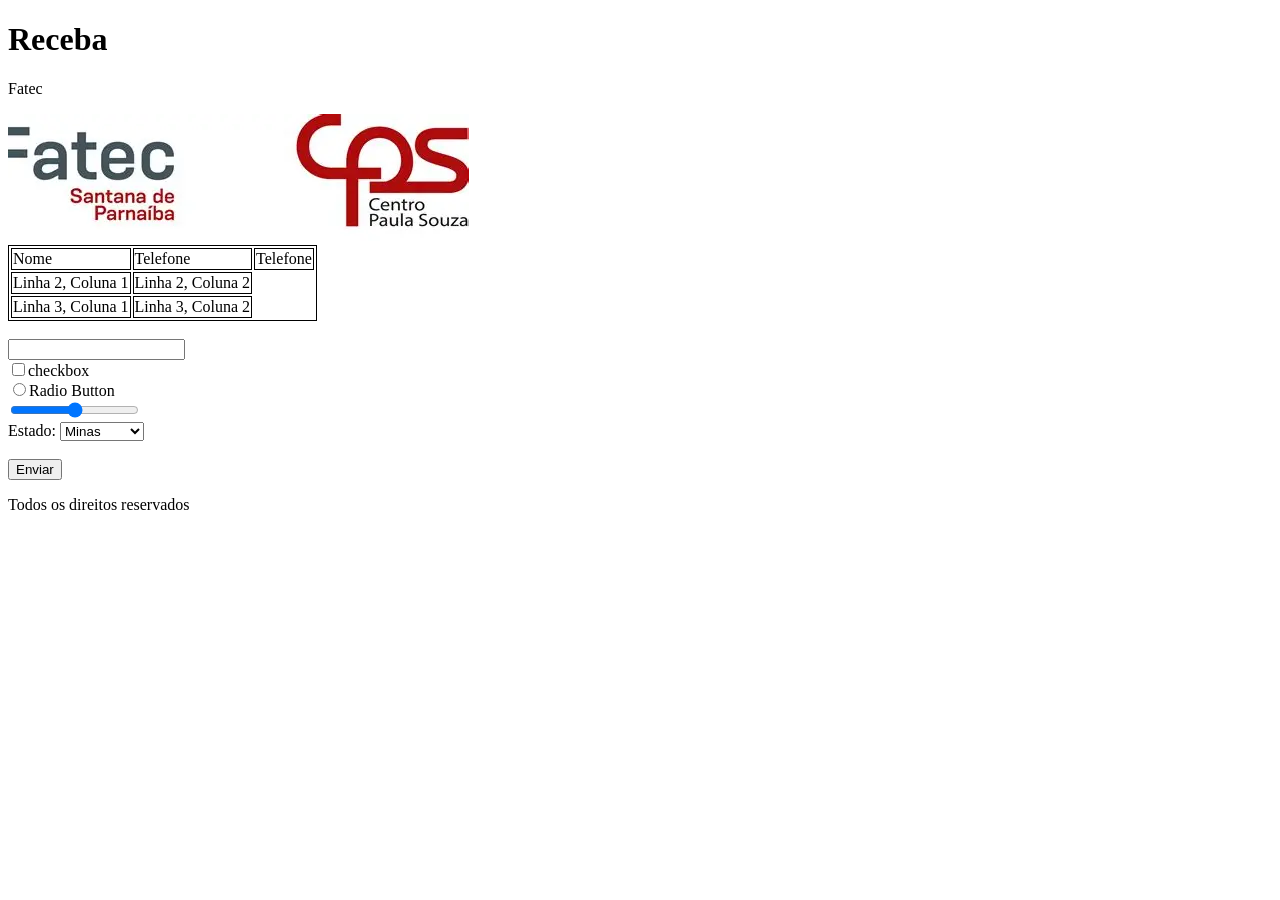
<file: index.html>
<!DOCTYPE html>
<html lang="en">

<head>
    <meta charset="UTF-8">
    <meta name="viewport" content="width=device-width, initial-scale=1.0">
    <title>Document</title>
    <style>
        
    </style>

</head>

<body>
    <div class="container">
        <h1>Receba</h1>
        <p>Fatec</p>
        <a href="https://fatecsdp.cps.sp.gov.br/">
            <img src="baixados.webp" alt="Logo da Fatec" srcset="">
        </a>
        <table style="border:1px solid black">
            <tr>
                <td style="border:1px solid black">Nome</td>
                <td style="border:1px solid black">Telefone</td>
                <td style="border:1px solid black">Telefone</td>
            </tr>
            <tr>
                <td style="border:1px solid black">Linha 2, Coluna 1</td>
                <td style="border:1px solid black">Linha 2, Coluna 2</td>
            </tr>
            <tr>
                <td style="border:1px solid black">Linha 3, Coluna 1</td>
                <td style="border:1px solid black">Linha 3, Coluna 2</td>
            </tr>
        </table>
        <br />
        <form action="" method="post">
            <input type="text" name="" id="">
            <br />
            <input type="checkbox" name="" id="">checkbox <br />
            <input type="radio" name="" id="">Radio Button <br />
            <input type="range" name="" id=""><br />
            <label for="">Estado:</label>
            <Select>
                <option value="MG">Minas</option>
                <option value="SP">São Paulo</option>
                <option value="BH">Bahia</option>
            </Select>
<br><br>
            <input type="submit" value="Enviar">

        </form>
<footer>
    <p>Todos os direitos reservados</p>
</footer>
    </div>
</body>

</html>
</file>
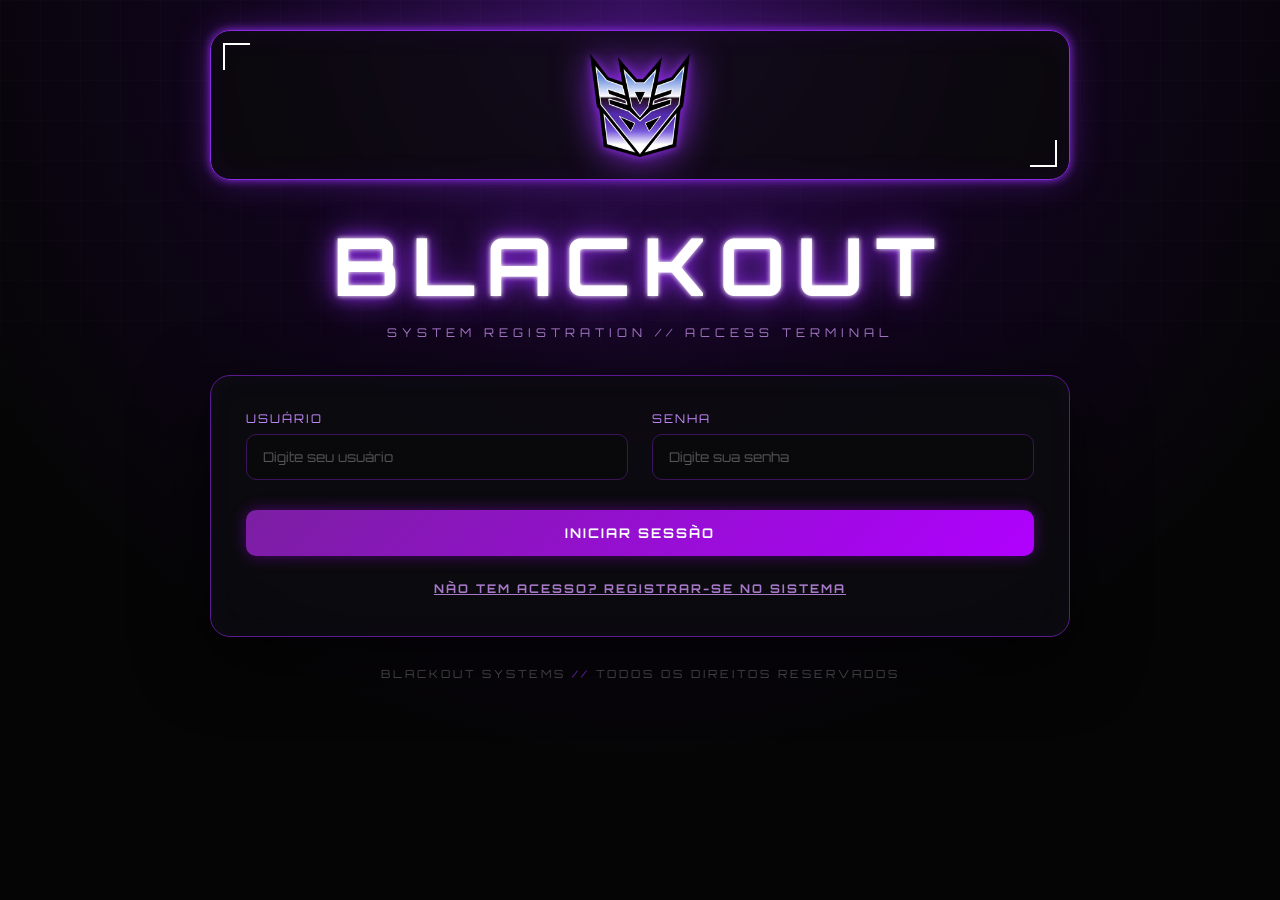
<file: aula04/index.html>
<!DOCTYPE html>
<html lang="pt-BR">

<head>
    <meta charset="UTF-8">
    <meta name="viewport" content="width=device-width, initial-scale=1.0">

    <title>Blackout</title>

    <style>
        @import url('https://fonts.googleapis.com/css2?family=Orbitron:wght@400;500;600;700;800&display=swap');

        * {
            margin: 0;
            padding: 0;
            box-sizing: border-box;
        }

        body {
            min-height: 100vh;
            background:
                radial-gradient(circle at 50% 0%, #35105c 0%, #11051d 35%, #050505 70%);
            color: #fff;
            font-family: 'Orbitron', sans-serif;
            overflow-x: hidden;
        }

        body::before {
            content: "";
            position: fixed;
            inset: 0;
            pointer-events: none;
            background:
                linear-gradient(rgba(255, 255, 255, 0.015) 1px, transparent 1px),
                linear-gradient(90deg, rgba(255, 255, 255, 0.015) 1px, transparent 1px);
            background-size: 40px 40px;
            mask-image: linear-gradient(to bottom, black, transparent);
        }

        .container {
            width: 100%;
            max-width: 900px;
            margin: auto;
            padding: 30px 20px;
        }

        /* HEADER */
        header {
            position: relative;
            display: flex;
            justify-content: center;
            align-items: center;

            height: 150px;
            margin-bottom: 35px;

            background: rgba(10, 10, 10, 0.75);
            border: 1px solid #8a2be2;
            border-radius: 20px;

            box-shadow:
                0 0 10px #8a2be2,
                0 0 35px rgba(138, 43, 226, 0.35),
                inset 0 0 30px rgba(138, 43, 226, 0.08);

            backdrop-filter: blur(10px);
        }

        header::before,
        header::after {
            content: "";
            position: absolute;
            width: 25px;
            height: 25px;
            border-color: #d000ff;
        }

        header::before {
            top: 12px;
            left: 12px;
            border-top: 2px solid;
            border-left: 2px solid;
        }

        header::after {
            right: 12px;
            bottom: 12px;
            border-right: 2px solid;
            border-bottom: 2px solid;
        }

        #logo {
            height: 105px;
            filter:
                drop-shadow(0 0 5px #8a2be2)
                drop-shadow(0 0 18px #8a2be2);
            transition: 0.4s;
        }

        #logo:hover {
            transform: scale(1.08) rotate(2deg);
            filter:
                drop-shadow(0 0 8px #d000ff)
                drop-shadow(0 0 30px #8a2be2);
        }

        /* TITULO */
        .title {
            text-align: center;
            margin-bottom: 35px;
        }

        h1 {
            font-size: clamp(2.5rem, 7vw, 5rem);
            letter-spacing: 12px;
            color: #fff;
            text-shadow:
                0 0 5px #fff,
                0 0 15px #8a2be2,
                0 0 35px #8a2be2;
        }

        .subtitle {
            margin-top: 10px;
            color: #a879c9;
            font-size: 0.75rem;
            letter-spacing: 5px;
        }

        /* FORMULARIO */
        form {
            position: relative;
            padding: 35px;

            background: rgba(12, 12, 15, 0.88);
            border: 1px solid #5c1a91;
            border-radius: 20px;

            box-shadow:
                0 20px 70px rgba(0, 0, 0, 0.7),
                inset 0 0 30px rgba(138, 43, 226, 0.04);

            backdrop-filter: blur(15px);
            
            /* Adicionado transição suave ao trocar de formulário */
            transition: opacity 0.3s ease; 
        }

        .form-grid {
            display: grid;
            grid-template-columns: 1fr 1fr;
            gap: 24px;
        }

        .field {
            display: flex;
            flex-direction: column;
            gap: 8px;
        }

        .field.full {
            grid-column: 1 / -1;
        }

        label {
            color: #c58aff;
            font-size: 0.75rem;
            letter-spacing: 2px;
            text-transform: uppercase;
        }

        input,
        select {
            width: 100%;
            padding: 14px 16px;

            background: #09090b;
            color: white;

            border: 1px solid #3b145b;
            border-radius: 10px;

            outline: none;
            font-family: inherit;
            transition: 0.3s;
        }

        input:focus,
        select:focus {
            border-color: #a020f0;
            box-shadow:
                0 0 0 2px rgba(160, 32, 240, 0.15),
                0 0 18px rgba(160, 32, 240, 0.35);
            transform: translateY(-1px);
        }

        input::placeholder {
            color: #555;
        }

        select {
            cursor: pointer;
        }

        /* BOTÕES */
        .buttons {
            display: flex;
            gap: 15px;
            margin-top: 30px;
        }

        button {
            flex: 1;
            padding: 15px;

            border: none;
            border-radius: 10px;

            font-family: inherit;
            font-weight: 700;
            letter-spacing: 2px;
            text-transform: uppercase;

            cursor: pointer;
            transition: 0.3s;
        }

        .submit {
            background: linear-gradient(135deg, #7b1fa2, #b000ff);
            color: white;

            box-shadow:
                0 0 15px rgba(176, 0, 255, 0.4);
        }

        .submit:hover {
            transform: translateY(-3px);
            box-shadow:
                0 0 15px #b000ff,
                0 0 35px rgba(176, 0, 255, 0.5);
        }

        /* BOTÃO DE ALTERNAR FORMS */
        .toggle-link {
            display: block;
            width: 100%;
            margin-top: 20px;
            background: transparent;
            color: #a879c9;
            border: none;
            text-align: center;
            font-size: 0.75rem;
            letter-spacing: 2px;
            text-decoration: underline;
            padding: 5px;
        }

        .toggle-link:hover {
            color: #fff;
            text-shadow: 0 0 10px #d000ff;
        }

        /* CLASSE PARA ESCONDER ELEMENTOS */
        .hidden {
            display: none !important;
        }

        /* FOOTER */
        footer {
            text-align: center;
            padding: 30px 0 10px;
            color: #555;
            font-size: 0.7rem;
            letter-spacing: 3px;
        }

        footer span {
            color: #8a2be2;
        }

        /* RESPONSIVO */
        @media (max-width: 650px) {
            .container {
                padding: 15px;
            }
            header {
                height: 120px;
            }
            #logo {
                height: 80px;
            }
            h1 {
                letter-spacing: 6px;
            }
            .subtitle {
                font-size: 0.6rem;
                letter-spacing: 3px;
            }
            form {
                padding: 22px;
            }
            .form-grid {
                grid-template-columns: 1fr;
            }
            .field.full {
                grid-column: auto;
            }
            .buttons {
                flex-direction: column;
            }
        }
    </style>
</head>

<body>

    <div class="container">

        <header>
            <img
                id="logo"
                src="toppng.com-decepticon-png-transparent-339x346.png"
                alt="Logo Decepticon">
        </header>

        <section class="title">
            <h1>BLACKOUT</h1>
            <p class="subtitle" id="form-subtitle">SYSTEM REGISTRATION // ACCESS TERMINAL</p>
        </section>

        <form action="login.php" method="post" id="form-login">
            <div class="form-grid">
                <div class="field">
                    <label for="usuario-login">Usuário</label>
                    <input type="text" id="usuario-login" name="usuario_login" placeholder="Digite seu usuário">
                </div>

                <div class="field">
                    <label for="senha-login">Senha</label>
                    <input type="password" id="senha-login" name="senha_login" placeholder="Digite sua senha">
                </div>
            </div>

            <div class="buttons">
                <button type="submit" class="submit">Iniciar Sessão</button>
            </div>
            
            <button type="button" class="toggle-link" onclick="alternarFormularios()">Não tem acesso? Registrar-se no sistema</button>
        </form>


        <form action="cadastro.php" method="post" id="form-cadastro" class="hidden">
            <div class="form-grid">
            

                <div class="field">
                    <label for="usuarioNovo">Novo Usuário</label>
                    <input type="text" id="usuarioNovo" name="usuarioNovo" placeholder="Escolha um usuário">
                </div>

                <div class="field">
                    <label for="senhaNovo">Criar Senha</label>
                    <input type="password" id="senhaNovo" name="senhaNovo" placeholder="Crie uma senha">
                </div>

                <div class="field">
                    <label for="telefone">Telefone</label>
                    <input type="text" id="telefone" name="telefone" placeholder="Digite seu telefone">
                </div>

                <div class="field">
                    <label for="email">Email</label>
                    <input type="email" id="email" name="email" placeholder="Digite seu email">
                </div>
            </div>

            <div class="buttons">
                <button type="submit" class="submit">Cadastrar Dados</button>
            </div>

            <button type="button" class="toggle-link" onclick="alternarFormularios()">Já possui registro? Acessar terminal</button>
        </form>

        <footer>
            <p>BLACKOUT SYSTEMS <span>//</span> TODOS OS DIREITOS RESERVADOS</p>
        </footer>

    </div>

    <script>
        function alternarFormularios() {
            // Pega os elementos pelo ID
            const formLogin = document.getElementById('form-login');
            const formCadastro = document.getElementById('form-cadastro');
            const subtitle = document.getElementById('form-subtitle');

            // Alterna a classe 'hidden' entre eles
            formLogin.classList.toggle('hidden');
            formCadastro.classList.toggle('hidden');

            // Opcional: Muda o subtítulo dependendo de qual form está visível
            if (formLogin.classList.contains('hidden')) {
                subtitle.innerText = "SYSTEM REGISTRATION // CREATE ACCOUNT";
            } else {
                subtitle.innerText = "SYSTEM REGISTRATION // ACCESS TERMINAL";
            }
        }
    </script>
</body>
</html>
</file>
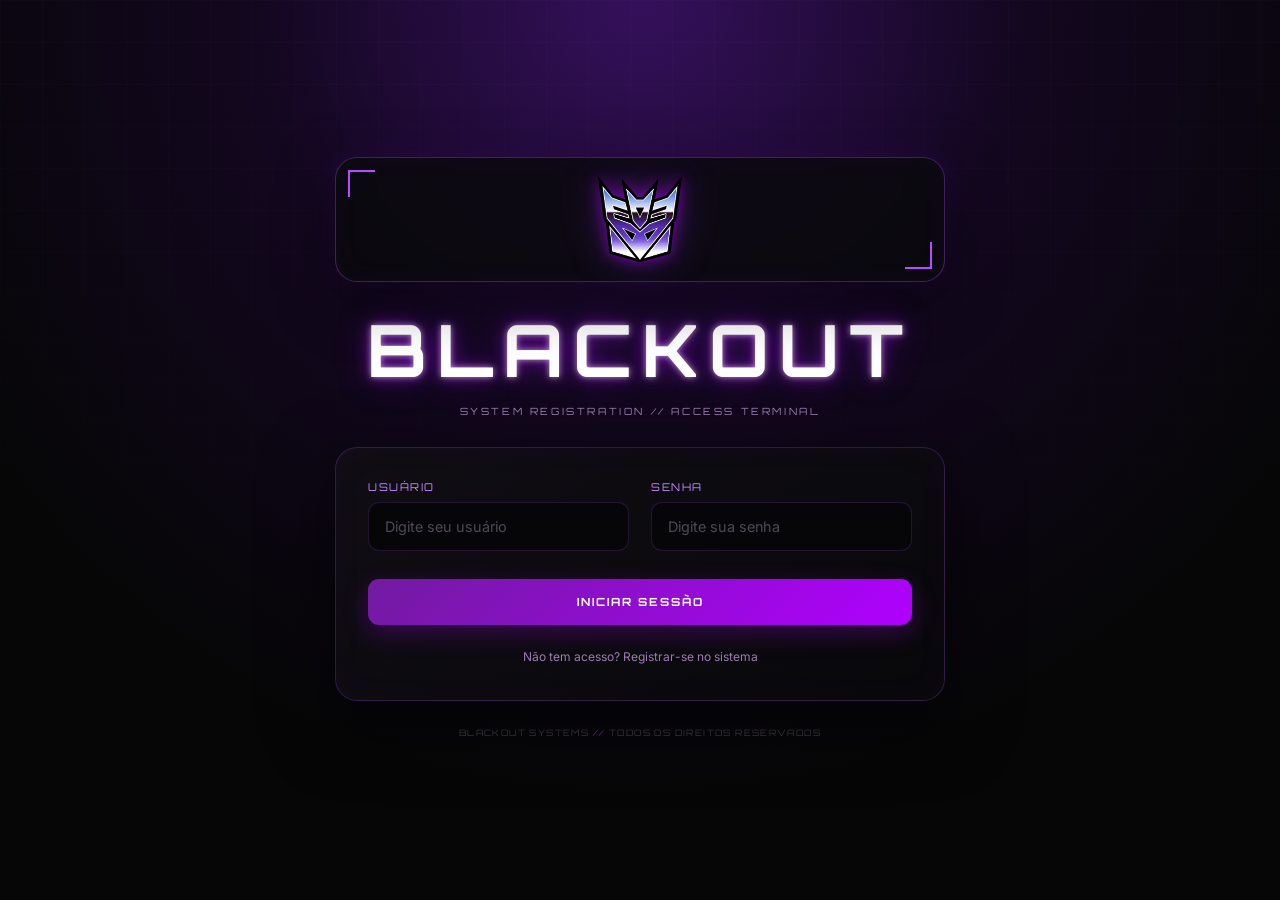
<file: aula06/index.html>
<!DOCTYPE html>
<html lang="pt-BR">
<head>
    <meta charset="UTF-8">
    <meta name="viewport" content="width=device-width, initial-scale=1.0">
    <link rel="stylesheet" href="style.css">
    <title>Blackout</title>
    
    <style>
        /* --- ESTILOS DO MODAL DE ERRO CUSTOMIZADO --- */
        .modal-overlay {
            position: fixed;
            top: 0;
            left: 0;
            width: 100vw;
            height: 100vh;
            background: rgba(0, 0, 0, 0.85); /* Fundo escuro semi-transparente */
            display: flex;
            justify-content: center;
            align-items: center;
            z-index: 9999;
            opacity: 1;
            transition: opacity 0.3s ease;
            backdrop-filter: blur(3px);
        }

        /* Classe para esconder o modal */
        .modal-overlay.escondido {
            display: none;
            opacity: 0;
        }

        .modal-content {
            background-color: #0a0a0a;
            border: 2px solid #ff2a2a; /* Vermelho neon/alerta */
            box-shadow: 0 0 20px rgba(255, 42, 42, 0.4);
            padding: 30px 40px;
            text-align: center;
            font-family: 'Courier New', Courier, monospace; /* Fonte estilo terminal */
            color: #fff;
            max-width: 400px;
            width: 90%;
        }

        .modal-content h2 {
            color: #ff2a2a;
            margin-top: 0;
            letter-spacing: 2px;
            font-size: 1.5rem;
        }

        .modal-content p {
            color: #ccc;
            margin-bottom: 25px;
            line-height: 1.5;
        }

        .btn-fechar-modal {
            background-color: transparent;
            border: 1px solid #ff2a2a;
            color: #ff2a2a;
            padding: 10px 25px;
            font-size: 1rem;
            cursor: pointer;
            font-family: inherit;
            text-transform: uppercase;
            letter-spacing: 1px;
            transition: all 0.3s ease;
        }

        .btn-fechar-modal:hover {
            background-color: #ff2a2a;
            color: #000;
            box-shadow: 0 0 10px #ff2a2a;
        }
    </style>
</head>

<body>

    <div class="container">
        <header>
            <img id="logo" src="toppng.com-decepticon-png-transparent-339x346.png" alt="Logo Decepticon">
        </header>
 
        <section class="title">
            <h1>BLACKOUT</h1>
            <p class="subtitle" id="form-subtitle">SYSTEM REGISTRATION // ACCESS TERMINAL</p>
        </section>

        <!-- Formulário de Login -->
        <form action="login.php" method="post" id="form-login">
            <div class="form-grid">
                <div class="field">
                    <label for="usuario-login">Usuário</label>
                    <input type="text" id="usuario-login" name="usuario_login" placeholder="Digite seu usuário" required>
                </div>

                <div class="field">
                    <label for="senha-login">Senha</label>
                    <input type="password" id="senha-login" name="senha_login" placeholder="Digite sua senha" required>
                </div>
            </div>

            <div class="buttons">
                <button type="submit" class="submit">Iniciar Sessão</button>
            </div>
            
            <button type="button" class="toggle-link" onclick="alternarFormularios()">Não tem acesso? Registrar-se no sistema</button>
        </form>

        <!-- Formulário de Cadastro -->
        <form action="cadastro.php" method="post" id="form-cadastro" class="hidden">
            <div class="form-grid">
                <div class="field">
                    <label for="usuarioNovo">Novo Usuário</label>
                    <input type="text" id="usuarioNovo" name="usuarioNovo" placeholder="Escolha um usuário" required>
                </div>

                <div class="field">
                    <label for="senhaNovo">Criar Senha</label>
                    <input type="password" id="senhaNovo" name="senhaNovo" placeholder="Crie uma senha" required>
                </div>
            </div>

            <div class="buttons">
                <button type="submit" class="submit">Cadastrar Dados</button>
            </div>

            <button type="button" class="toggle-link" onclick="alternarFormularios()">Já possui registro? Acessar terminal</button>
        </form>

        <footer>
            <p>BLACKOUT SYSTEMS <span>//</span> TODOS OS DIREITOS RESERVADOS</p>
        </footer>
    </div>

    <!-- ESTRUTURA DO MODAL (Fica escondido por padrão) -->
    <div id="modalErro" class="modal-overlay escondido">
        <div class="modal-content">
            <h2>ACCESS DENIED</h2>
            <p>Falha na autenticação.<br>Usuário ou senha incorretos.</p>
            <button class="btn-fechar-modal" onclick="fecharModal()">Abortar</button>
        </div>
    </div>

    <!-- SCRIPT DA PÁGINA -->
    <script>
        // Função para fechar o pop-up customizado
        function fecharModal() {
            document.getElementById('modalErro').classList.add('escondido');
        }

        // Verifica se há erros na URL ao carregar a página
        window.onload = function() {
            const urlParams = new URLSearchParams(window.location.search);
            
            // Se tiver '?erro=1' na URL, exibe o modal
            if (urlParams.get('erro') === '1') {
                document.getElementById('modalErro').classList.remove('escondido');
                
                // Limpa a URL para que o erro não volte ao atualizar a página (F5)
                window.history.replaceState({}, document.title, window.location.pathname);
            }
        };

        // Alternar entre formulários (Login / Cadastro)
        function alternarFormularios() {
            const formLogin = document.getElementById('form-login');
            const formCadastro = document.getElementById('form-cadastro');
            const subtitle = document.getElementById('form-subtitle');

            formLogin.classList.toggle('hidden');
            formCadastro.classList.toggle('hidden');

            if (formLogin.classList.contains('hidden')) {
                subtitle.innerText = "SYSTEM REGISTRATION // CREATE ACCOUNT";
            } else {
                subtitle.innerText = "SYSTEM REGISTRATION // ACCESS TERMINAL";
            }
        }
    </script>
</body>
</html>
</file>
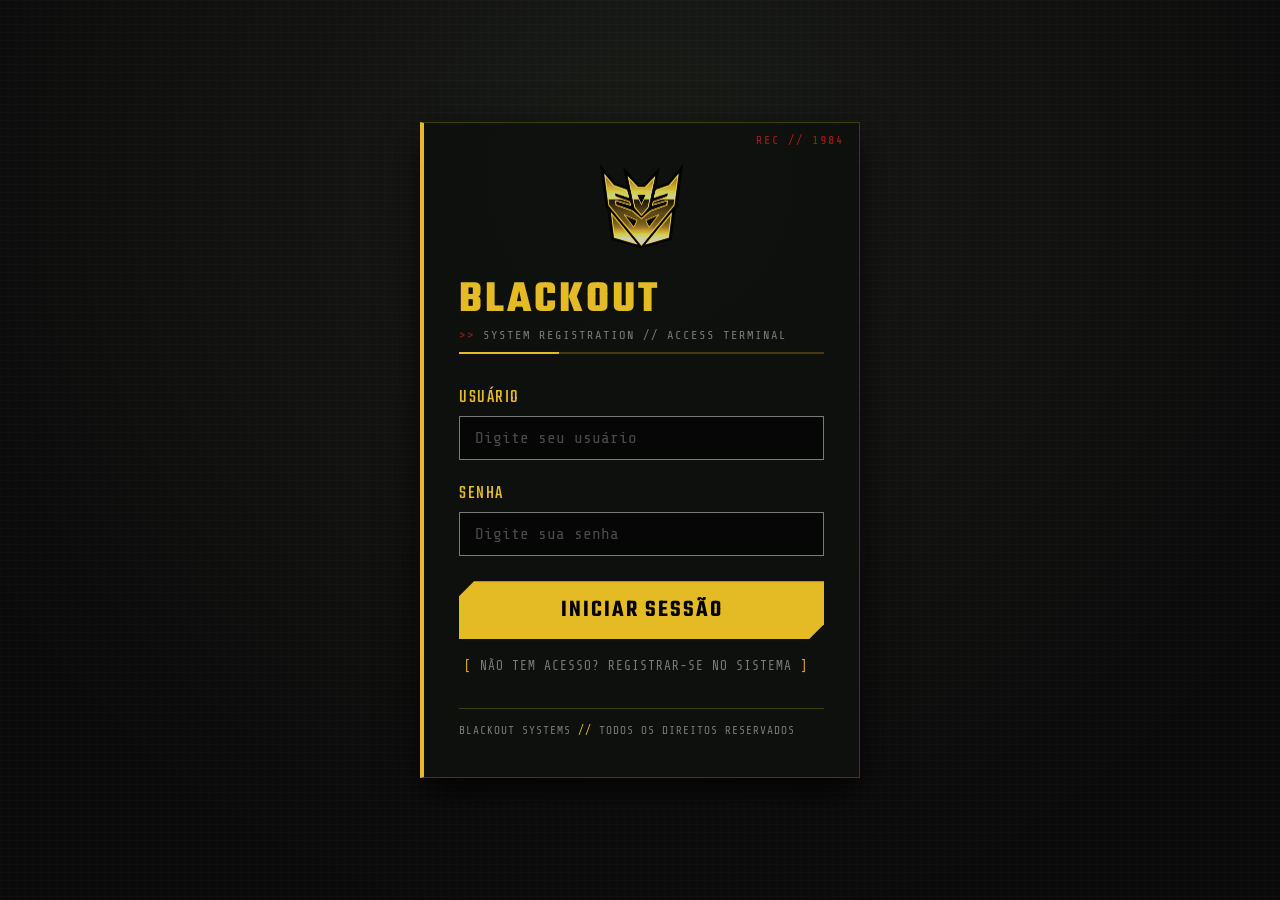
<file: prova/index.html>
<!DOCTYPE html>
<html lang="pt-BR">
<head>
    <meta charset="UTF-8">
    <meta name="viewport" content="width=device-width, initial-scale=1.0">
    <title>Blackout // Access Terminal</title>
    
    <style>
        /* =========================================================
           MGSV : THE PHANTOM PAIN UI THEME (LOGIN / IDROID)
           ========================================================= */

        @import url('https://fonts.googleapis.com/css2?family=Share+Tech+Mono&family=Teko:wght@400;500;600;700&display=swap');

        :root {
            --mgsv-bg: #0a0a0a;
            --mgsv-panel: rgba(15, 17, 15, 0.92);
            --mgsv-yellow: #e4bb24; /* iDroid Yellow */
            --mgsv-red: #a81c11;    /* Diamond Dogs Red */
            --mgsv-olive: #454d3d;  /* Tactical Olive Drab */
            --mgsv-text: #e0e0e0;
            --mgsv-muted: #7a7a7a;
            --mgsv-border: rgba(228, 187, 36, 0.25);
        }

        /* Reset Básico */
        * {
            margin: 0;
            padding: 0;
            box-sizing: border-box;
        }

        body {
            background-color: var(--mgsv-bg);
            background-image: radial-gradient(circle at 50% 20%, #1a1c18 0%, #0a0a0a 80%);
            color: var(--mgsv-text);
            font-family: 'Share Tech Mono', monospace;
            min-height: 100vh;
            display: flex;
            justify-content: center;
            align-items: center;
            padding: 20px;
            overflow-x: hidden;
        }

        /* Efeito de Scanline Militar */
        body::before {
            content: "";
            position: fixed;
            inset: 0;
            pointer-events: none;
            background:
                linear-gradient(rgba(255, 255, 255, 0.02) 1px, transparent 1px),
                linear-gradient(90deg, rgba(255, 255, 255, 0.01) 1px, transparent 1px);
            background-size: 8px 8px;
            z-index: -1;
        }

        /* Container Principal (Estilo Dossiê/Painel iDroid) */
        .container {
            background: var(--mgsv-panel);
            border: 1px solid var(--mgsv-border);
            border-left: 4px solid var(--mgsv-yellow);
            padding: 40px 35px;
            width: 100%;
            max-width: 440px;
            position: relative;
            box-shadow: 0 15px 35px rgba(0,0,0,0.8);
        }

        /* Marcador estilo Mother Base no topo direito */
        .container::before {
            content: "REC // 1984";
            position: absolute;
            top: 10px;
            right: 15px;
            font-size: 0.75rem;
            color: var(--mgsv-red);
            letter-spacing: 2px;
            animation: blink 2s infinite;
        }

        @keyframes blink {
            0%, 100% { opacity: 1; }
            50% { opacity: 0; }
        }

        /* Header & Logo */
        header {
            text-align: center;
            margin-bottom: 25px;
        }

        #logo {
            max-width: 85px;
            height: auto;
            /* Filtro para deixar a logo amarelada/tática */
            filter: sepia(1) hue-rotate(5deg) saturate(3) opacity(0.8);
            transition: transform 0.3s ease;
        }

        /* Títulos */
        .title {
            text-align: left;
            margin-bottom: 30px;
            border-bottom: 2px solid var(--mgsv-border);
            padding-bottom: 10px;
            position: relative;
        }

        .title::after {
            content: "";
            position: absolute;
            bottom: -2px;
            left: 0;
            width: 100px;
            height: 2px;
            background-color: var(--mgsv-yellow);
        }

        .title h1 {
            font-family: 'Teko', sans-serif;
            font-size: 2.8rem;
            letter-spacing: 3px;
            color: var(--mgsv-yellow);
            line-height: 1;
            text-transform: uppercase;
        }

        .subtitle {
            margin-top: 5px;
            color: var(--mgsv-muted);
            font-size: 0.75rem;
            letter-spacing: 2px;
            text-transform: uppercase;
        }

        .subtitle::before {
            content: ">> ";
            color: var(--mgsv-red);
        }

        /* Campos do Formulário */
        .form-grid {
            display: flex;
            flex-direction: column;
            gap: 20px;
            margin-bottom: 25px;
        }

        .field {
            display: flex;
            flex-direction: column;
            gap: 5px;
        }

        label {
            font-family: 'Teko', sans-serif;
            font-size: 1.2rem;
            letter-spacing: 1.5px;
            text-transform: uppercase;
            color: var(--mgsv-yellow);
        }

        input[type="text"],
        input[type="password"] {
            background: rgba(0, 0, 0, 0.6);
            border: 1px solid var(--mgsv-muted);
            padding: 12px 15px;
            color: var(--mgsv-text);
            font-family: 'Share Tech Mono', monospace;
            font-size: 1rem;
            outline: none;
            transition: all 0.2s ease;
            border-radius: 0; /* Sem bordas arredondadas no militar */
        }

        input[type="text"]:focus,
        input[type="password"]:focus {
            border-color: var(--mgsv-yellow);
            background: rgba(228, 187, 36, 0.05);
            border-left: 3px solid var(--mgsv-yellow);
        }

        input::placeholder {
            color: #4a4a4a;
        }

        /* Botões */
        .buttons {
            margin-bottom: 15px;
        }

        button.submit {
            width: 100%;
            padding: 12px;
            background-color: var(--mgsv-yellow);
            color: #000;
            border: none;
            font-family: 'Teko', sans-serif;
            font-size: 1.5rem;
            font-weight: 600;
            letter-spacing: 2px;
            text-transform: uppercase;
            cursor: pointer;
            transition: all 0.2s ease;
            /* Recorte chanfrado tático */
            clip-path: polygon(15px 0, 100% 0, 100% calc(100% - 15px), calc(100% - 15px) 100%, 0 100%, 0 15px);
        }

        button.submit:hover {
            background-color: #fff;
            color: #000;
        }

        /* Botão de Alternar Formulário */
        button.toggle-link {
            background: transparent;
            border: none;
            color: var(--mgsv-muted);
            font-size: 0.8rem;
            font-family: 'Share Tech Mono', monospace;
            text-transform: uppercase;
            letter-spacing: 1px;
            width: 100%;
            cursor: pointer;
            padding: 5px;
            transition: color 0.2s ease;
            text-align: left;
        }

        button.toggle-link::before {
            content: "[ ";
            color: var(--mgsv-yellow);
        }

        button.toggle-link::after {
            content: " ]";
            color: var(--mgsv-yellow);
        }

        button.toggle-link:hover {
            color: var(--mgsv-text);
        }

        /* Footer */
        footer {
            margin-top: 30px;
            text-align: left;
            border-top: 1px solid var(--mgsv-border);
            padding-top: 15px;
        }

        footer p {
            font-size: 0.7rem;
            color: var(--mgsv-muted);
            letter-spacing: 1px;
        }

        footer span {
            color: var(--mgsv-yellow);
        }

        /* Ocultação de Elementos */
        .hidden, .escondido {
            display: none !important;
        }

        /* =========================================================
           ESTRUTURA DO MODAL DE ERRO (FASE DE ALERTA / INIMIGO)
           ========================================================= */

        .modal-overlay {
            position: fixed;
            top: 0; left: 0;
            width: 100vw; height: 100vh;
            background: rgba(10, 10, 10, 0.85);
            display: flex;
            justify-content: center;
            align-items: center;
            z-index: 10000;
            animation: fadeIn 0.2s ease;
        }

        .modal-content {
            background: #0d0505;
            border: 2px solid var(--mgsv-red);
            border-left: 6px solid var(--mgsv-red);
            padding: 30px;
            max-width: 380px;
            width: 90%;
            text-align: left;
            box-shadow: 0 0 20px rgba(168, 28, 17, 0.4);
            position: relative;
        }

        .modal-content::before {
            content: "ALERT";
            position: absolute;
            top: -12px;
            left: 20px;
            background: var(--mgsv-red);
            color: #fff;
            font-family: 'Teko', sans-serif;
            font-size: 1rem;
            padding: 0 10px;
            letter-spacing: 2px;
        }

        .modal-content h2 {
            font-family: 'Teko', sans-serif;
            color: var(--mgsv-red);
            font-size: 2.2rem;
            letter-spacing: 2px;
            margin-bottom: 12px;
            text-transform: uppercase;
            line-height: 1;
        }

        .modal-content p {
            color: var(--mgsv-text);
            font-size: 0.9rem;
            line-height: 1.4;
            margin-bottom: 25px;
            font-family: 'Share Tech Mono', monospace;
        }

        .btn-fechar-modal {
            background: var(--mgsv-red);
            color: #fff;
            border: none;
            padding: 10px 25px;
            font-family: 'Teko', sans-serif;
            font-size: 1.3rem;
            letter-spacing: 1px;
            text-transform: uppercase;
            cursor: pointer;
            transition: all 0.2s ease;
            clip-path: polygon(10px 0, 100% 0, 100% calc(100% - 10px), calc(100% - 10px) 100%, 0 100%, 0 10px);
        }

        .btn-fechar-modal:hover {
            background: #ff3333;
        }

        @keyframes fadeIn {
            from { opacity: 0; transform: scale(0.98); }
            to { opacity: 1; transform: scale(1); }
        }
    </style>
</head>

<body>

    <div class="container">
        <header>
            <img id="logo" src="toppng.com-decepticon-png-transparent-339x346.png" alt="Logo Decepticon">
        </header>
 
        <section class="title">
            <h1>BLACKOUT</h1>
            <p class="subtitle" id="form-subtitle">SYSTEM REGISTRATION // ACCESS TERMINAL</p>
        </section>

        <!-- Formulário de Login -->
        <form action="login.php" method="post" id="form-login">
            <div class="form-grid">
                <div class="field">
                    <label for="usuario-login">Usuário</label>
                    <input type="text" id="usuario-login" name="usuario_login" placeholder="Digite seu usuário" required>
                </div>

                <div class="field">
                    <label for="senha-login">Senha</label>
                    <input type="password" id="senha-login" name="senha_login" placeholder="Digite sua senha" required>
                </div>
            </div>

            <div class="buttons">
                <button type="submit" class="submit">Iniciar Sessão</button>
            </div>
            
            <button type="button" class="toggle-link" onclick="alternarFormularios()">Não tem acesso? Registrar-se no sistema</button>
        </form>

        <!-- Formulário de Cadastro -->
        <form action="cadastro.php" method="post" id="form-cadastro" class="hidden">
            <div class="form-grid">
                <div class="field">
                    <label for="usuarioNovo">Novo Usuário</label>
                    <input type="text" id="usuarioNovo" name="usuarioNovo" placeholder="Escolha um usuário" required>
                </div>

                <div class="field">
                    <label for="senhaNovo">Criar Senha</label>
                    <input type="password" id="senhaNovo" name="senhaNovo" placeholder="Crie uma senha" required>
                </div>
            </div>

            <div class="buttons">
                <button type="submit" class="submit">Cadastrar Dados</button>
            </div>

            <button type="button" class="toggle-link" onclick="alternarFormularios()">Já possui registro? Acessar terminal</button>
        </form>

        <footer>
            <p>BLACKOUT SYSTEMS <span>//</span> TODOS OS DIREITOS RESERVADOS</p>
        </footer>
    </div>

    <!-- ESTRUTURA DO MODAL (Fica escondido por padrão) -->
    <div id="modalErro" class="modal-overlay escondido">
        <div class="modal-content">
            <h2>ACCESS DENIED</h2>
            <p>Falha na autenticação.<br>Usuário ou senha incorretos.</p>
            <button class="btn-fechar-modal" onclick="fecharModal()">Abortar</button>
        </div>
    </div>

    <!-- SCRIPT DA PÁGINA -->
    <script>
        // Função para fechar o pop-up customizado
        function fecharModal() {
            document.getElementById('modalErro').classList.add('escondido');
        }

        // Verifica se há erros na URL ao carregar a página
        window.onload = function() {
            const urlParams = new URLSearchParams(window.location.search);
            
            // Se tiver '?erro=1' na URL, exibe o modal
            if (urlParams.get('erro') === '1') {
                document.getElementById('modalErro').classList.remove('escondido');
                
                // Limpa a URL para que o erro não volte ao atualizar a página (F5)
                window.history.replaceState({}, document.title, window.location.pathname);
            }
        };

        // Alternar entre formulários (Login / Cadastro)
        function alternarFormularios() {
            const formLogin = document.getElementById('form-login');
            const formCadastro = document.getElementById('form-cadastro');
            const subtitle = document.getElementById('form-subtitle');

            formLogin.classList.toggle('hidden');
            formCadastro.classList.toggle('hidden');

            if (formLogin.classList.contains('hidden')) {
                subtitle.innerText = "SYSTEM REGISTRATION // CREATE ACCOUNT";
            } else {
                subtitle.innerText = "SYSTEM REGISTRATION // ACCESS TERMINAL";
            }
        }
    </script>
</body>
</html>
</file>
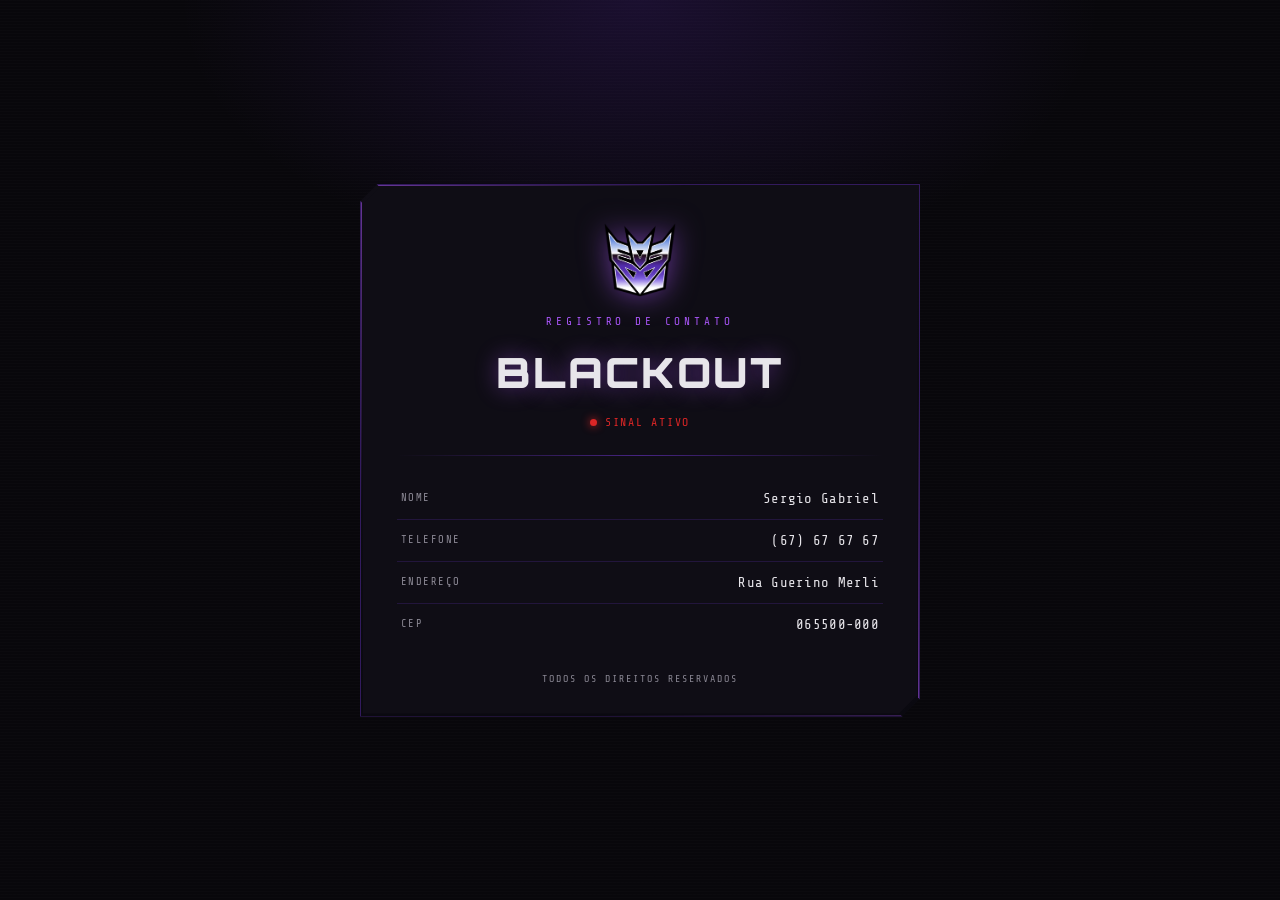
<file: pagina 1 IA.html>
<!DOCTYPE html>
<html lang="pt-BR">

<head>
    <meta charset="UTF-8">
    <meta name="viewport" content="width=device-width, initial-scale=1.0">
    <title>Blackout</title>
    <link rel="preconnect" href="https://fonts.googleapis.com">
    <link rel="preconnect" href="https://fonts.gstatic.com" crossorigin>
    <link href="https://fonts.googleapis.com/css2?family=Orbitron:wght@600;800;900&family=Share+Tech+Mono&family=Rajdhani:wght@500;600;700&display=swap" rel="stylesheet">
    <style>
        :root {
            --void: #08070b;
            --panel: #0f0d15;
            --violet: #7c3aed;
            --violet-bright: #a855f7;
            --steel: #52525b;
            --alert: #dc2626;
            --ink: #e7e5ea;
            --ink-dim: #8b8894;
        }

        * {
            box-sizing: border-box;
        }

        html, body {
            margin: 0;
            padding: 0;
        }

        body {
            background: var(--void);
            background-image:
                radial-gradient(ellipse 60% 50% at 50% 0%, rgba(124, 58, 237, 0.16), transparent 60%),
                repeating-linear-gradient(180deg, rgba(255,255,255,0.012) 0px, rgba(255,255,255,0.012) 1px, transparent 1px, transparent 3px);
            min-height: 100vh;
            display: flex;
            align-items: center;
            justify-content: center;
            font-family: 'Rajdhani', sans-serif;
            color: var(--ink);
            padding: 40px 20px;
        }

        .container {
            display: flex;
            flex-direction: column;
            align-items: center;
            width: 100%;
            max-width: 560px;
        }

        /* ---------- Card shell ---------- */
        .card {
            position: relative;
            width: 100%;
            background: linear-gradient(180deg, var(--panel), #0a0910);
            border: 1px solid rgba(124, 58, 237, 0.35);
            clip-path: polygon(0 18px, 18px 0, 100% 0, 100% calc(100% - 18px), calc(100% - 18px) 100%, 0 100%);
            padding: 2px;
            box-shadow: 0 0 0 1px rgba(0,0,0,0.6), 0 30px 80px -20px rgba(124, 58, 237, 0.35);
        }

        .card::before {
            content: "";
            position: absolute;
            inset: 0;
            clip-path: polygon(0 18px, 18px 0, 100% 0, 100% calc(100% - 18px), calc(100% - 18px) 100%, 0 100%);
            padding: 1px;
            background: linear-gradient(135deg, var(--violet-bright), transparent 30%, transparent 70%, var(--violet-bright));
            -webkit-mask: linear-gradient(#000 0 0) content-box, linear-gradient(#000 0 0);
            -webkit-mask-composite: xor;
            mask-composite: exclude;
            opacity: 0.6;
            animation: pulse-edge 4s ease-in-out infinite;
            pointer-events: none;
        }

        @keyframes pulse-edge {
            0%, 100% { opacity: 0.35; }
            50% { opacity: 0.85; }
        }

        .card-inner {
            background: var(--panel);
            clip-path: polygon(0 18px, 18px 0, 100% 0, 100% calc(100% - 18px), calc(100% - 18px) 100%, 0 100%);
            padding: 36px 34px 30px;
        }

        /* ---------- Header / insignia ---------- */
        header {
            display: flex;
            flex-direction: column;
            align-items: center;
            gap: 18px;
            margin-bottom: 6px;
        }

        .insignia {
            width: 74px;
            height: 74px;
            filter: drop-shadow(0 0 14px rgba(168, 85, 247, 0.55));
        }

        #logo {
            width: 74px;
            height: 74px;
            object-fit: contain;
            filter: drop-shadow(0 0 14px rgba(168, 85, 247, 0.55));
        }

        .eyebrow {
            font-family: 'Share Tech Mono', monospace;
            font-size: 11px;
            letter-spacing: 0.35em;
            color: var(--violet-bright);
            text-transform: uppercase;
        }

        h1 {
            font-family: 'Orbitron', sans-serif;
            font-weight: 900;
            font-size: 2.6rem;
            letter-spacing: 0.06em;
            margin: 0;
            text-align: center;
            color: var(--ink);
            text-shadow: 0 0 22px rgba(168, 85, 247, 0.45);
        }

        .status-line {
            display: flex;
            align-items: center;
            gap: 8px;
            font-family: 'Share Tech Mono', monospace;
            font-size: 11.5px;
            color: var(--alert);
            letter-spacing: 0.15em;
            text-transform: uppercase;
        }

        .status-dot {
            width: 7px;
            height: 7px;
            border-radius: 50%;
            background: var(--alert);
            box-shadow: 0 0 8px var(--alert);
            animation: blink 1.6s ease-in-out infinite;
        }

        @keyframes blink {
            0%, 100% { opacity: 1; }
            50% { opacity: 0.25; }
        }

        hr.divider {
            width: 100%;
            border: none;
            height: 1px;
            margin: 26px 0 22px;
            background: linear-gradient(90deg, transparent, rgba(124, 58, 237, 0.5), transparent);
        }

        /* ---------- Data readout table ---------- */
        table {
            width: 100%;
            border-collapse: collapse;
            font-family: 'Share Tech Mono', monospace;
        }

        tr {
            color: var(--ink);
        }

        tr:not(:last-child) td {
            border-bottom: 1px solid rgba(124, 58, 237, 0.18);
        }

        td {
            padding: 13px 4px;
            font-size: 14px;
        }

        td:first-child {
            width: 34%;
            color: var(--ink-dim);
            font-size: 10.5px;
            letter-spacing: 0.14em;
            text-transform: uppercase;
            vertical-align: middle;
        }

        td:last-child {
            text-align: right;
            color: var(--ink);
            letter-spacing: 0.02em;
        }

        /* ---------- Footer ---------- */
        footer {
            margin-top: 28px;
            text-align: center;
        }

        footer p {
            font-family: 'Share Tech Mono', monospace;
            font-size: 10px;
            letter-spacing: 0.2em;
            text-transform: uppercase;
            color: var(--ink-dim);
            margin: 0;
        }

        @media (max-width: 480px) {
            h1 { font-size: 2rem; }
            .card-inner { padding: 28px 20px 24px; }
            td:first-child, td:last-child { font-size: 12.5px; }
        }

        @media (prefers-reduced-motion: reduce) {
            .card::before, .status-dot { animation: none; }
        }
    </style>
</head>

<body>
    <div class="container">
        <div class="card">
            <div class="card-inner">
                <header>
                    <!-- Se você tiver o logo local, troque o src abaixo pelo caminho do arquivo -->
                    <img id="logo" src="toppng.com-decepticon-png-transparent-339x346.png" alt="Emblema"
                        onerror="this.replaceWith(document.getElementById('fallback-insignia').content.cloneNode(true))">
                    <template id="fallback-insignia">
                        <svg class="insignia" viewBox="0 0 100 100" xmlns="http://www.w3.org/2000/svg">
                            <polygon points="50,4 92,27 92,73 50,96 8,73 8,27" fill="none" stroke="#a855f7" stroke-width="2.5"/>
                            <polygon points="50,20 78,35 78,65 50,80 22,65 22,35" fill="none" stroke="#7c3aed" stroke-width="1.5" opacity="0.7"/>
                            <circle cx="50" cy="50" r="9" fill="#a855f7"/>
                        </svg>
                    </template>
                    <span class="eyebrow">Registro de Contato</span>
                    <h1>BLACKOUT</h1>
                    <div class="status-line"><span class="status-dot"></span> Sinal ativo</div>
                </header>

                <hr class="divider">

                <table>
                    <tr>
                        <td>Nome</td>
                        <td>Sergio Gabriel</td>
                    </tr>
                    <tr>
                        <td>Telefone</td>
                        <td>(67) 67 67 67</td>
                    </tr>
                    <tr>
                        <td>Endereço</td>
                        <td>Rua Guerino Merli</td>
                    </tr>
                    <tr>
                        <td>CEP</td>
                        <td>065500-000</td>
                    </tr>
                </table>

                <footer>
                    <p>Todos os direitos reservados</p>
                </footer>
            </div>
        </div>
    </div>
</body>

</html>
</file>
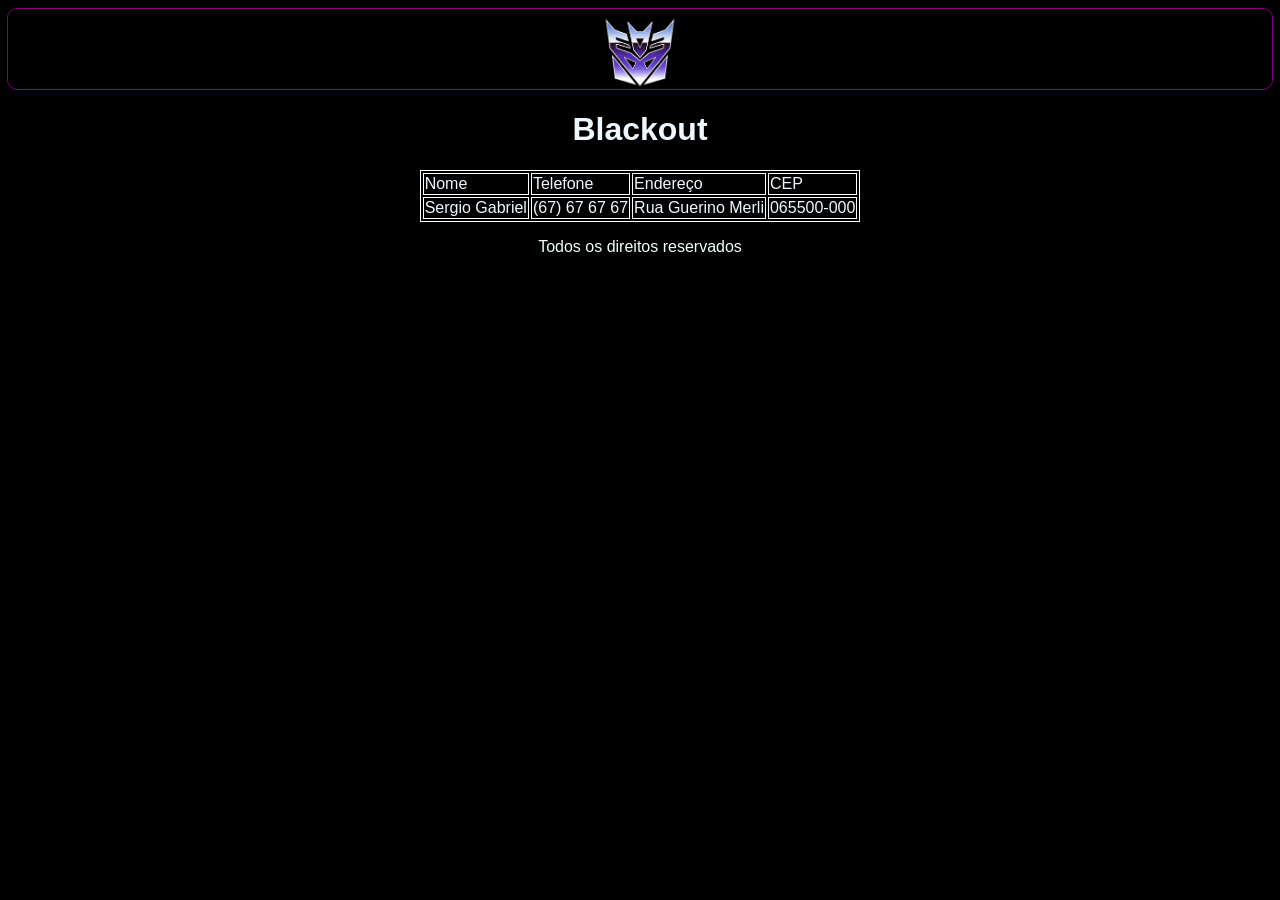
<file: pagina 1.html>
<!DOCTYPE html>
<html lang="en">

<head>
    <meta charset="UTF-8">
    <meta name="viewport" content="width=device-width, initial-scale=1.0">
    <title>Document</title>
    <style>
        body{
            background-color: black;
        }
        .container{
            display: flex;
            justify-content: center;
            align-items: center;
            flex-direction: column;

        }
        header{
            color: black;
            justify-content: center;
            background-color: black;
            display: flex;
            width:100%;
            height: fit-content;
            border: 1px purple solid;
            border-radius: 10px;
            
        }
        #logo{
            height: 80px;
        }
        h1{
            color: aliceblue;
            font-family:'Gill Sans', 'Gill Sans MT', Calibri, 'Trebuchet MS', sans-serif;
        }
        tr{
            color: aliceblue;
            font-family: 'Gill Sans', 'Gill Sans MT', Calibri, 'Trebuchet MS', sans-serif;
        }
        footer{
            color: azure;
            font-family: 'Gill Sans', 'Gill Sans MT', Calibri, 'Trebuchet MS', sans-serif;
        }
    </style>

</head>

<body>
    <div class="container">
        <header>
            <img id="logo" src="toppng.com-decepticon-png-transparent-339x346.png" alt="" srcset="">
        </header>
        <h1>Blackout</h1>
        <table style="border:1px solid white">
            <tr>
                <td style="border:1px solid white">Nome</td>
                <td style="border:1px solid white">Telefone</td>
                <td style="border:1px solid white">Endereço</td>
                <td style="border:1px solid white">CEP</td>
                
            </tr>
            <tr>
                <td style="border:1px solid white">Sergio Gabriel</td>
                <td style="border:1px solid white">(67) 67 67 67</td>
                <td style="border:1px solid white">Rua Guerino Merli</td>
                <td style="border:1px solid white">065500-000</td>
            </tr>
        </table>
<footer>
    <p>Todos os direitos reservados</p>
</footer>
    </div>
</body>

</html>
</file>
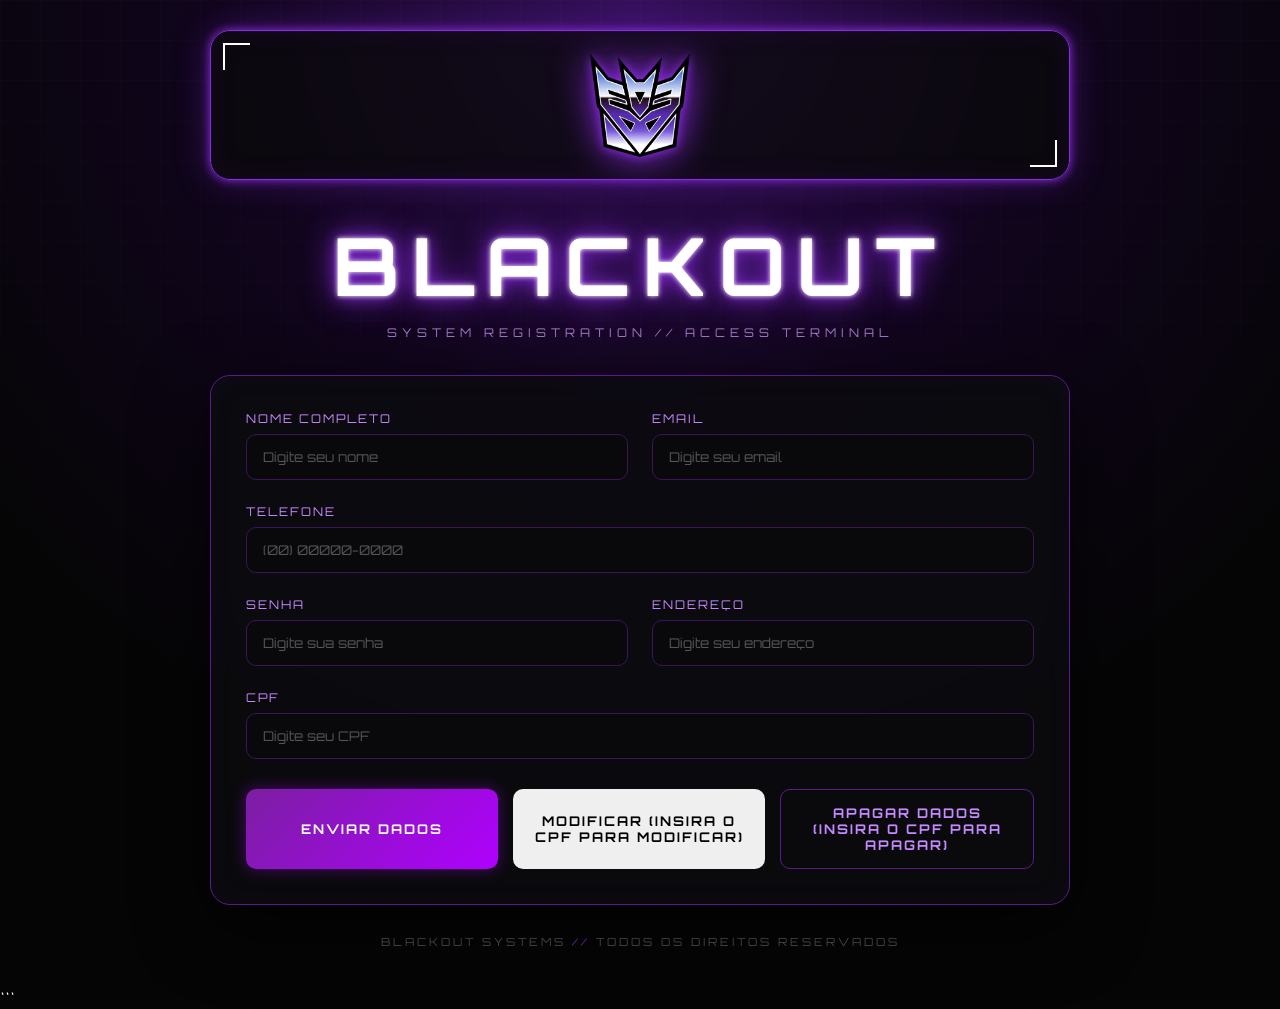
<file: pagina 2 IA.html>
<!DOCTYPE html>
<html lang="pt-BR">

<head>
    <meta charset="UTF-8">
    <meta name="viewport" content="width=device-width, initial-scale=1.0">

    <title>Blackout</title>

    <style>
        @import url('https://fonts.googleapis.com/css2?family=Orbitron:wght@400;500;600;700;800&display=swap');

        * {
            margin: 0;
            padding: 0;
            box-sizing: border-box;
        }

        body {
            min-height: 100vh;
            background:
                radial-gradient(circle at 50% 0%, #35105c 0%, #11051d 35%, #050505 70%);
            color: #fff;
            font-family: 'Orbitron', sans-serif;
            overflow-x: hidden;
        }

        body::before {
            content: "";
            position: fixed;
            inset: 0;
            pointer-events: none;
            background:
                linear-gradient(rgba(255, 255, 255, 0.015) 1px, transparent 1px),
                linear-gradient(90deg, rgba(255, 255, 255, 0.015) 1px, transparent 1px);
            background-size: 40px 40px;
            mask-image: linear-gradient(to bottom, black, transparent);
        }

        .container {
            width: 100%;
            max-width: 900px;
            margin: auto;
            padding: 30px 20px;
        }

        /* HEADER */

        header {
            position: relative;
            display: flex;
            justify-content: center;
            align-items: center;

            height: 150px;
            margin-bottom: 35px;

            background: rgba(10, 10, 10, 0.75);
            border: 1px solid #8a2be2;
            border-radius: 20px;

            box-shadow:
                0 0 10px #8a2be2,
                0 0 35px rgba(138, 43, 226, 0.35),
                inset 0 0 30px rgba(138, 43, 226, 0.08);

            backdrop-filter: blur(10px);
        }

        header::before,
        header::after {
            content: "";
            position: absolute;
            width: 25px;
            height: 25px;
            border-color: #d000ff;
        }

        header::before {
            top: 12px;
            left: 12px;
            border-top: 2px solid;
            border-left: 2px solid;
        }

        header::after {
            right: 12px;
            bottom: 12px;
            border-right: 2px solid;
            border-bottom: 2px solid;
        }

        #logo {
            height: 105px;
            filter:
                drop-shadow(0 0 5px #8a2be2)
                drop-shadow(0 0 18px #8a2be2);
            transition: 0.4s;
        }

        #logo:hover {
            transform: scale(1.08) rotate(2deg);
            filter:
                drop-shadow(0 0 8px #d000ff)
                drop-shadow(0 0 30px #8a2be2);
        }

        /* TITULO */

        .title {
            text-align: center;
            margin-bottom: 35px;
        }

        h1 {
            font-size: clamp(2.5rem, 7vw, 5rem);
            letter-spacing: 12px;
            color: #fff;
            text-shadow:
                0 0 5px #fff,
                0 0 15px #8a2be2,
                0 0 35px #8a2be2;
        }

        .subtitle {
            margin-top: 10px;
            color: #a879c9;
            font-size: 0.75rem;
            letter-spacing: 5px;
        }

        /* FORMULARIO */

        form {
            position: relative;
            padding: 35px;

            background: rgba(12, 12, 15, 0.88);
            border: 1px solid #5c1a91;
            border-radius: 20px;

            box-shadow:
                0 20px 70px rgba(0, 0, 0, 0.7),
                inset 0 0 30px rgba(138, 43, 226, 0.04);

            backdrop-filter: blur(15px);
        }

        .form-grid {
            display: grid;
            grid-template-columns: 1fr 1fr;
            gap: 24px;
        }

        .field {
            display: flex;
            flex-direction: column;
            gap: 8px;
        }

        .field.full {
            grid-column: 1 / -1;
        }

        label {
            color: #c58aff;
            font-size: 0.75rem;
            letter-spacing: 2px;
            text-transform: uppercase;
        }

        input,
        select {
            width: 100%;
            padding: 14px 16px;

            background: #09090b;
            color: white;

            border: 1px solid #3b145b;
            border-radius: 10px;

            outline: none;
            font-family: inherit;
            transition: 0.3s;
        }

        input:focus,
        select:focus {
            border-color: #a020f0;
            box-shadow:
                0 0 0 2px rgba(160, 32, 240, 0.15),
                0 0 18px rgba(160, 32, 240, 0.35);
            transform: translateY(-1px);
        }

        input::placeholder {
            color: #555;
        }

        select {
            cursor: pointer;
        }

        /* BOTÕES */

        .buttons {
            display: flex;
            gap: 15px;
            margin-top: 30px;
        }

        button {
            flex: 1;
            padding: 15px;

            border: none;
            border-radius: 10px;

            font-family: inherit;
            font-weight: 700;
            letter-spacing: 2px;
            text-transform: uppercase;

            cursor: pointer;
            transition: 0.3s;
        }

        .submit {
            background: linear-gradient(135deg, #7b1fa2, #b000ff);
            color: white;

            box-shadow:
                0 0 15px rgba(176, 0, 255, 0.4);
        }

        .submit:hover {
            transform: translateY(-3px);
            box-shadow:
                0 0 15px #b000ff,
                0 0 35px rgba(176, 0, 255, 0.5);
        }

        .cancel {
            background: transparent;
            color: #c58aff;
            border: 1px solid #5c1a91;
        }

        .cancel:hover {
            background: rgba(138, 43, 226, 0.1);
            border-color: #a020f0;
            color: white;
        }

        /* FOOTER */

        footer {
            text-align: center;
            padding: 30px 0 10px;
            color: #555;
            font-size: 0.7rem;
            letter-spacing: 3px;
        }

        footer span {
            color: #8a2be2;
        }

        /* RESPONSIVO */

        @media (max-width: 650px) {
            .container {
                padding: 15px;
            }

            header {
                height: 120px;
            }

            #logo {
                height: 80px;
            }

            h1 {
                letter-spacing: 6px;
            }

            .subtitle {
                font-size: 0.6rem;
                letter-spacing: 3px;
            }

            form {
                padding: 22px;
            }

            .form-grid {
                grid-template-columns: 1fr;
            }

            .field.full {
                grid-column: auto;
            }

            .buttons {
                flex-direction: column;
            }
        }
    </style>
</head>

<body>

    <div class="container">

        <header>
            <img
                id="logo"
                src="toppng.com-decepticon-png-transparent-339x346.png"
                alt="Logo Decepticon">
        </header>

        <section class="title">
            <h1>BLACKOUT</h1>
            <p class="subtitle">SYSTEM REGISTRATION // ACCESS TERMINAL</p>
        </section>

        <form action="cadastro.php" method="post">

            <div class="form-grid">

                <div class="field">
                    <label for="nome">Nome Completo</label>
                    <input
                        type="text"
                        id="nome"
                        name="nome"
                        placeholder="Digite seu nome"
                        >
                </div>

                <div class="field">
                    <label for="Email">Email</label>
                    <input
                        type="email"
                        id="email"
                        name="email"
                        placeholder="Digite seu email"
                        >
                </div>

                <div class="field full">
                    <label for="telefone">Telefone</label>
                    <input
                        type="tel"
                        id="telefone"
                        name="telefone"
                        placeholder="(00) 00000-0000"
                        >
                </div>

                <div class="field">
                    <label for="senha">Senha</label>
                    <input
                        type="password"
                        id="senha"
                        name="senha"
                        placeholder="Digite sua senha"
                        >
                </div>

                <div class="field">
                    <label for="endereco">Endereço</label>
                    <input
                        type="text"
                        id="endereco"
                        name="endereco"
                        placeholder="Digite seu endereço"
                        >
                </div>

                <div class="field full">
                    <label for="cpf">CPF</label>
                    <input
                        type="text"
                        id="cpf"
                        name="cpf"
                        placeholder="Digite seu CPF"
                        >
                </div>
            </div>

            <div class="buttons">
                <button type="submit" class="submit">
                    Enviar dados
                </button>

                <button type="submit" class="modificar" formaction="modificar.php">
                    Modificar (Insira o CPF para modificar)
                </button>
                <button type="submit" class="cancel" formaction="apagar.php">
                    Apagar dados (Insira o CPF para apagar)
                </button>
            </div>
            



        </form>

        <footer>
            <p>BLACKOUT SYSTEMS <span>//</span> TODOS OS DIREITOS RESERVADOS</p>
        </footer>

    </div>

</body>
</html>
```
</file>
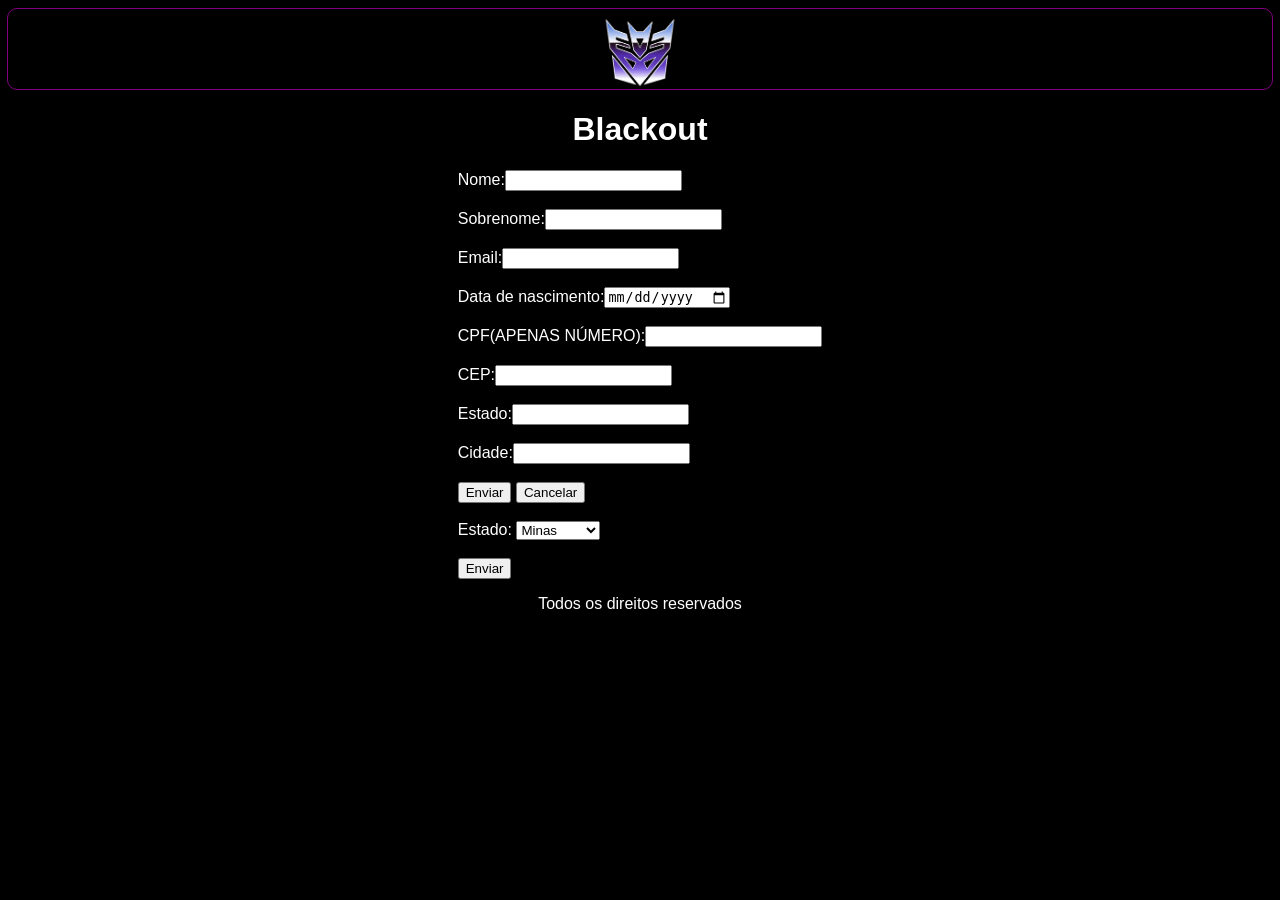
<file: pagina 2.html>
<!DOCTYPE html>
<html lang="en">

<head>
    <meta charset="UTF-8">
    <meta name="viewport" content="width=device-width, initial-scale=1.0">
    <title>Document</title>
    <style>
        body {
            background-color: black;
            color: white;
            font-family: 'Gill Sans', 'Gill Sans MT', Calibri, 'Trebuchet MS', sans-serif;
        }

        .container {
            display: flex;
            justify-content: center;
            align-items: center;
            flex-direction: column;

        }

        header {
            color: black;
            justify-content: center;
            background-color: black;
            display: flex;
            width: 100%;
            height: fit-content;
            border: 1px purple solid;
            border-radius: 10px;

        }

        #logo {
            height: 80px;
        }
        
    </style>

</head>

<body>
    <div class="container">
        <header>
            <img id="logo" src="toppng.com-decepticon-png-transparent-339x346.png" alt="" srcset="">
        </header>
        <h1>Blackout</h1>
        <form action="" method="post">
            Nome:<input type="text" name="" id="">
            <br>
            <br>
            Sobrenome:<input type="text" name="" id="">
            <br>
            <br>
            Email:<input type="email" name="" id="">
            <br>
            <br>
            Data de nascimento:<input type="date" name="" id="">
            <br>
            <br>
            CPF(APENAS NÚMERO):<input type="number" name="" id="">
            <br>
            <br>
            CEP:<input type="number" name="" id=""><br>
            <br>
            Estado:<input type="text" name="" id="">
            <br>
            <br>
            Cidade:<input type="text" name="" id=""><br><br>
            <input type="submit" value="Enviar">
            <input type="submit" value="Cancelar">
            <br><br>
            <label for="">Estado:</label>
            <Select>
                <option value="MG">Minas</option>
                <option value="SP">São Paulo</option>
                <option value="BH">Bahia</option>
            </Select>
            <br><br>
            <input type="submit" value="Enviar">

        </form>
        <footer>
            <p>Todos os direitos reservados</p>
        </footer>
    </div>
</body>

</html>
</file>
<file: aula06/style.css>
@import url('https://fonts.googleapis.com/css2?family=Orbitron:wght@400;500;600;700;800&family=Inter:wght@400;500;600&display=swap');

* {
    margin: 0;
    padding: 0;
    box-sizing: border-box;
}

body {
    min-height: 100vh;
    display: flex;
    align-items: center;
    justify-content: center;

    background:
        radial-gradient(circle at 50% 0%, #35105c 0%, #13071f 35%, #060607 72%);

    color: #fff;
    font-family: 'Inter', sans-serif;
    overflow-x: hidden;
}

/* Fundo em grade */

body::before {
    content: "";
    position: fixed;
    inset: 0;
    pointer-events: none;

    background:
        linear-gradient(rgba(255,255,255,0.015) 1px, transparent 1px),
        linear-gradient(90deg, rgba(255,255,255,0.015) 1px, transparent 1px);

    background-size: 42px 42px;

    mask-image:
        linear-gradient(to bottom, black, transparent 85%);

    z-index: -1;
}

/* Container */

.container {
    width: 100%;
    max-width: 650px;
    margin: auto;
    padding: 28px 20px;
}

/* Header */

header {
    position: relative;

    height: 125px;

    display: flex;
    align-items: center;
    justify-content: center;

    margin-bottom: 22px;

    background:
        rgba(10, 10, 12, 0.84);

    border:
        1px solid rgba(176, 92, 255, 0.3);

    border-radius: 22px;

    box-shadow:
        0 18px 55px rgba(0,0,0,0.55),
        0 0 30px rgba(138,43,226,0.14),
        inset 0 0 30px rgba(138,43,226,0.035);

    backdrop-filter: blur(14px);
}

/* Cantos neon */

header::before,
header::after {
    content: "";
    position: absolute;

    width: 25px;
    height: 25px;
}

header::before {
    top: 12px;
    left: 12px;

    border-top: 2px solid #b54cff;
    border-left: 2px solid #b54cff;
}

header::after {
    bottom: 12px;
    right: 12px;

    border-right: 2px solid #b54cff;
    border-bottom: 2px solid #b54cff;
}

/* Logo */

#logo {
    height: 88px;

    filter:
        drop-shadow(0 0 7px rgba(176,0,255,0.55))
        drop-shadow(0 0 18px rgba(138,43,226,0.35));

    transition: 0.35s ease;
}

#logo:hover {
    transform: scale(1.07);

    filter:
        drop-shadow(0 0 10px #d000ff)
        drop-shadow(0 0 28px rgba(176,0,255,0.65));
}

/* Título */

.title {
    text-align: center;
    margin-bottom: 28px;
}

h1 {
    font-family: 'Orbitron', sans-serif;

    font-size: clamp(2.7rem, 8vw, 4.5rem);

    letter-spacing: 10px;

    color: white;

    text-shadow:
        0 0 6px rgba(255,255,255,0.6),
        0 0 16px rgba(176,0,255,0.55),
        0 0 35px rgba(138,43,226,0.35);
}

.subtitle {
    margin-top: 10px;

    color: #9f82b4;

    font-family: 'Orbitron', sans-serif;

    font-size: 0.62rem;

    letter-spacing: 2.6px;

    line-height: 1.6;
}

/* Formulários */

form {
    position: relative;

    padding: 32px;

    background:
        linear-gradient(
            145deg,
            rgba(17, 14, 21, 0.96),
            rgba(8, 8, 10, 0.97)
        );

    border:
        1px solid rgba(176,92,255,0.22);

    border-radius: 22px;

    box-shadow:
        0 22px 70px rgba(0,0,0,0.65),
        inset 0 0 35px rgba(138,43,226,0.035);

    backdrop-filter: blur(15px);

    animation: aparecer 0.35s ease;
}

/* Animação ao trocar login/cadastro */

@keyframes aparecer {
    from {
        opacity: 0;
        transform: translateY(12px);
    }

    to {
        opacity: 1;
        transform: translateY(0);
    }
}

/* Classe usada no JS */

.hidden {
    display: none;
}

/* Grid dos campos */

.form-grid {
    display: grid;
    grid-template-columns: 1fr 1fr;
    gap: 22px;
}

.field {
    display: flex;
    flex-direction: column;
    gap: 8px;
}

/* Labels */

label {
    color: #c58aff;

    font-family: 'Orbitron', sans-serif;

    font-size: 0.67rem;

    letter-spacing: 1.5px;

    text-transform: uppercase;
}

/* Inputs */

input {
    width: 100%;

    padding: 15px 16px;

    background:
        rgba(7,7,9,0.96);

    color: white;

    border:
        1px solid rgba(176,92,255,0.18);

    border-radius: 11px;

    outline: none;

    font-family: 'Inter', sans-serif;
    font-size: 0.9rem;

    transition: 0.3s ease;
}

input::placeholder {
    color: #504955;
}

input:hover {
    border-color:
        rgba(176,92,255,0.35);
}

input:focus {
    border-color: #a020f0;

    box-shadow:
        0 0 0 2px rgba(160,32,240,0.08),
        0 0 18px rgba(160,32,240,0.2);

    transform: translateY(-1px);
}

/* Botões principais */

.buttons {
    display: flex;
    margin-top: 28px;
}

button {
    font-family: 'Orbitron', sans-serif;
}

.submit {
    width: 100%;

    padding: 16px;

    border: none;
    border-radius: 11px;

    background:
        linear-gradient(
            135deg,
            #711ba0,
            #b000ff
        );

    color: white;

    font-size: 0.7rem;

    font-weight: 700;

    letter-spacing: 2px;

    text-transform: uppercase;

    cursor: pointer;

    box-shadow:
        0 8px 25px rgba(176,0,255,0.27);

    transition: 0.3s ease;
}

.submit:hover {
    transform: translateY(-3px);

    box-shadow:
        0 12px 30px rgba(176,0,255,0.42),
        0 0 28px rgba(176,0,255,0.25);
}

.submit:active {
    transform: translateY(-1px);
}

/* Botão para alternar login/cadastro */

.toggle-link {
    display: block;

    width: 100%;

    margin-top: 20px;
    padding: 4px;

    background: transparent;

    border: none;

    color: #9d7ab5;

    font-family: 'Inter', sans-serif;

    font-size: 0.75rem;

    cursor: pointer;

    transition: 0.3s ease;
}

.toggle-link:hover {
    color: #d2a5f5;

    text-shadow:
        0 0 10px rgba(176,0,255,0.28);
}

/* Footer */

footer {
    text-align: center;

    padding: 26px 0 5px;

    color: #474149;

    font-family: 'Orbitron', sans-serif;

    font-size: 0.55rem;

    letter-spacing: 1.4px;
}

footer span {
    color: #8a2be2;
}

/* Responsivo */

@media (max-width: 650px) {

    body {
        align-items: flex-start;
    }

    .container {
        padding: 18px;
    }

    header {
        height: 105px;
    }

    #logo {
        height: 72px;
    }

    h1 {
        font-size: 2.45rem;
        letter-spacing: 6px;
    }

    .subtitle {
        font-size: 0.54rem;
        letter-spacing: 1.8px;
    }

    form {
        padding: 24px;
    }

    .form-grid {
        grid-template-columns: 1fr;
    }
}

header {
    position: relative;

    display: flex;
    justify-content: center;
    align-items: center;

    height: 125px;
    margin-bottom: 22px;

    background: rgba(10, 10, 12, 0.84);

    border: 1px solid rgba(176, 92, 255, 0.3);
    border-radius: 22px;

    box-shadow:
        0 18px 55px rgba(0,0,0,0.55),
        0 0 30px rgba(138,43,226,0.14),
        inset 0 0 30px rgba(138,43,226,0.035);

    backdrop-filter: blur(14px);
}

/* botão de sair no topo */

.logout-form-top {
    position: absolute;

    top: 18px;
    right: 18px;

    margin: 0;
    padding: 0;

    background: transparent;
    border: none;
    box-shadow: none;
}

.logout-button-top {
    padding: 10px 16px;

    background: rgba(138, 43, 226, 0.08);

    color: #c58aff;

    border: 1px solid rgba(176, 92, 255, 0.35);
    border-radius: 10px;

    font-family: 'Orbitron', sans-serif;
    font-size: 0.65rem;
    font-weight: 700;

    letter-spacing: 1.5px;
    text-transform: uppercase;

    cursor: pointer;

    transition: 0.3s ease;
}

.logout-button-top:hover {
    color: white;

    background:
        linear-gradient(
            135deg,
            #6a1b8f,
            #a020f0
        );

    border-color: #d000ff;

    box-shadow:
        0 0 12px rgba(208, 0, 255, 0.45),
        0 0 25px rgba(138, 43, 226, 0.25);

    transform: translateY(-2px);
}
</file>
